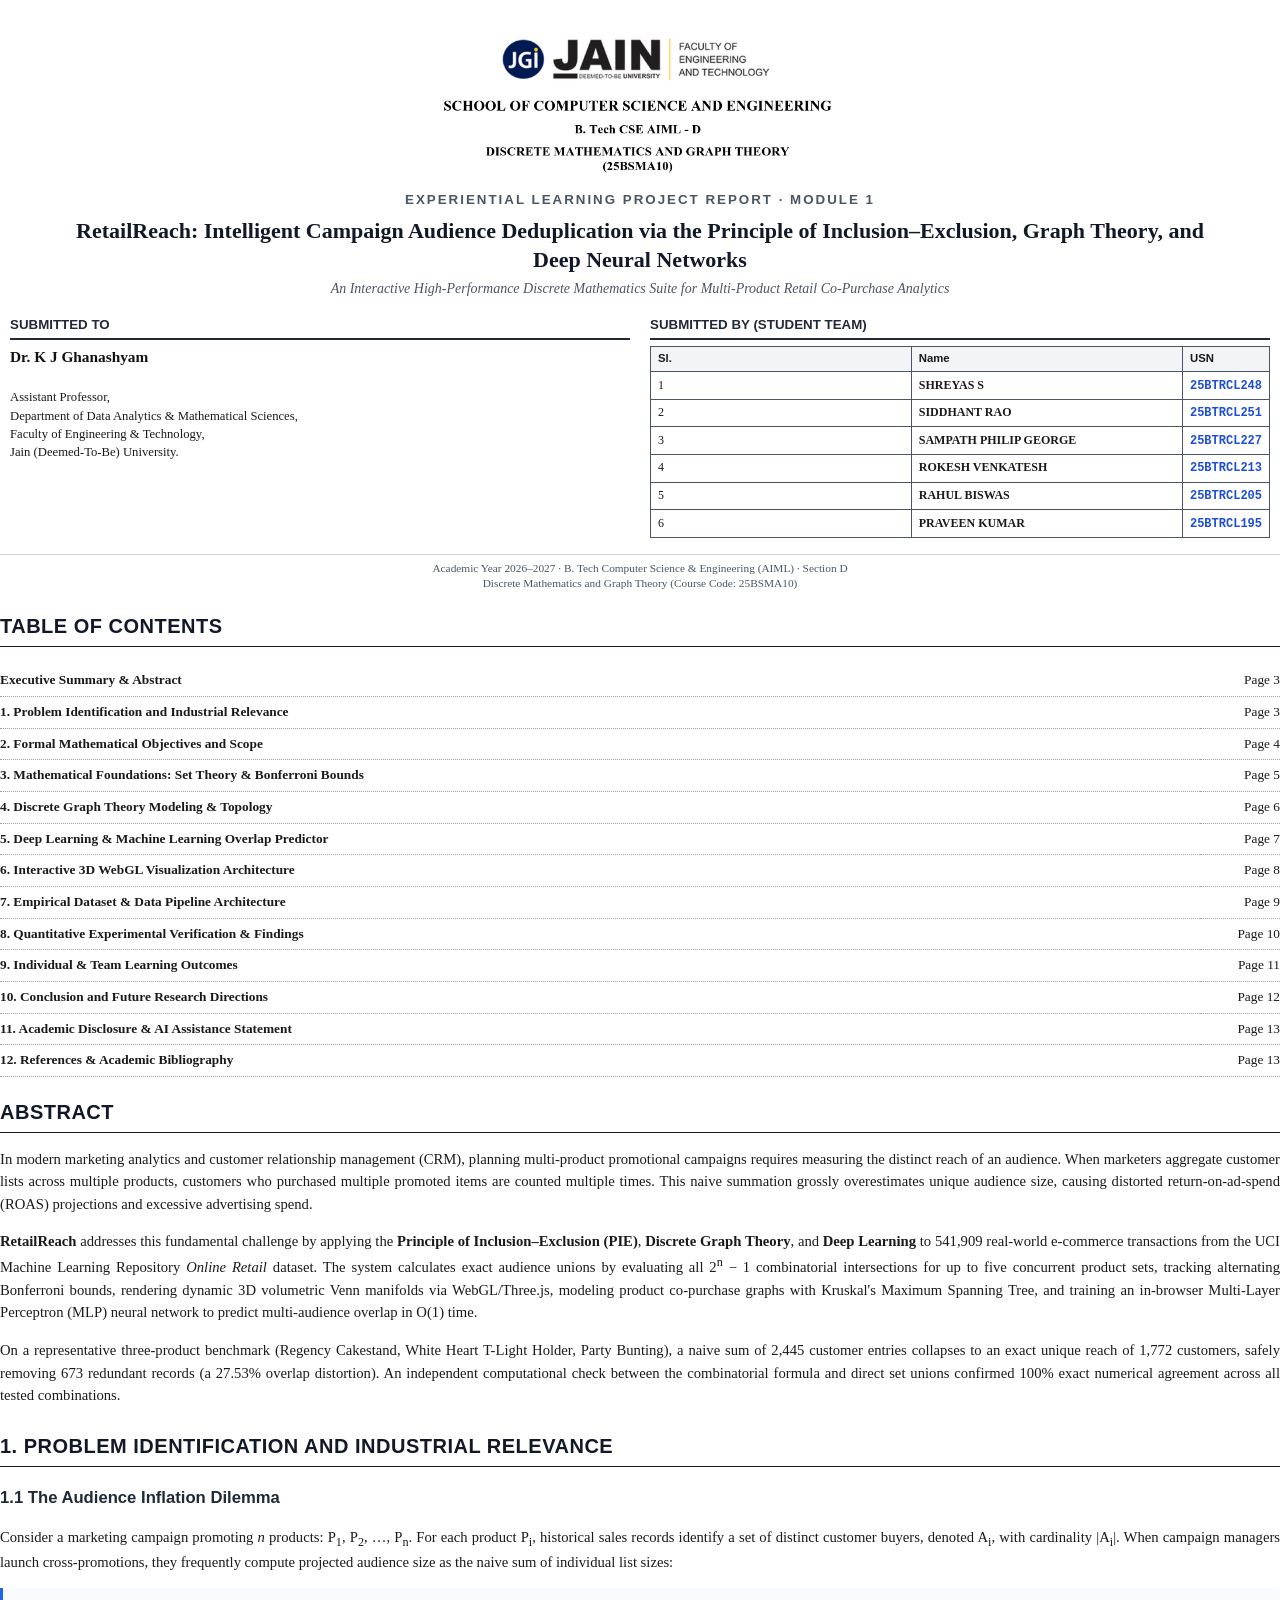
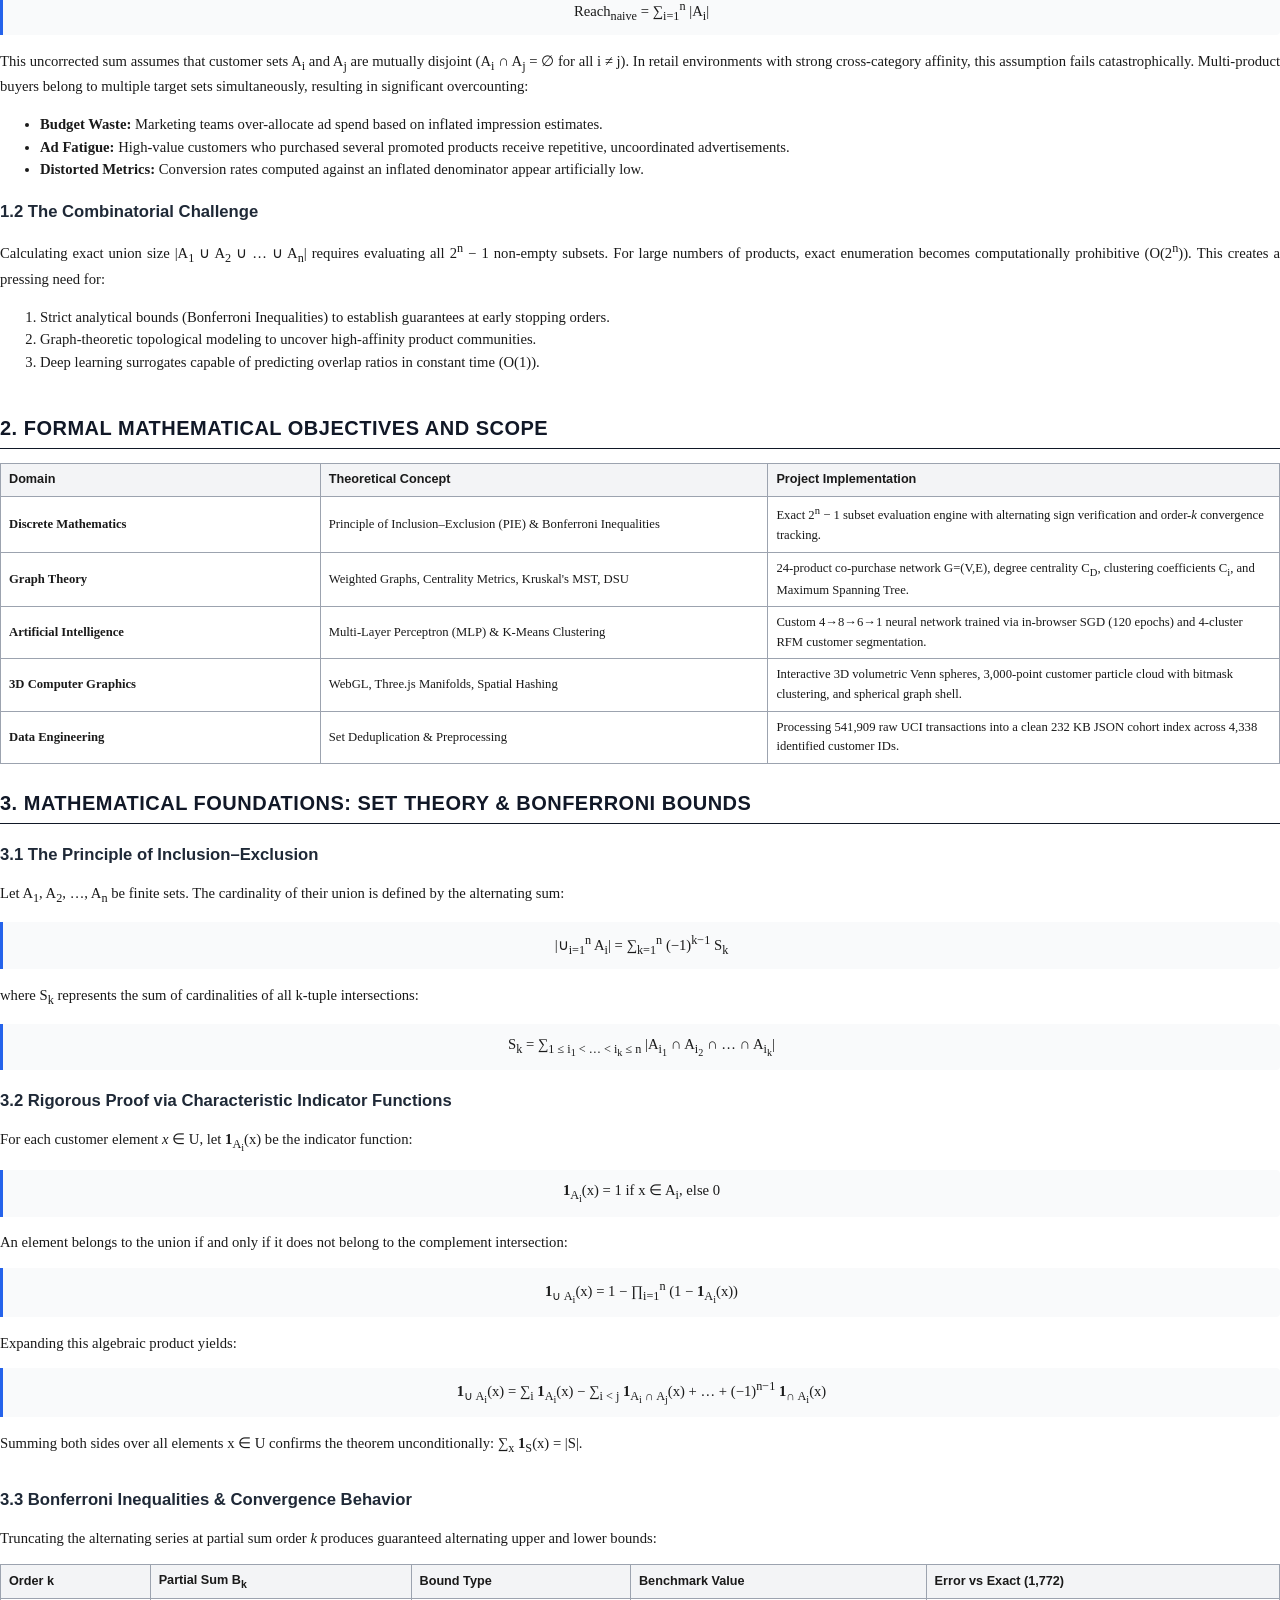
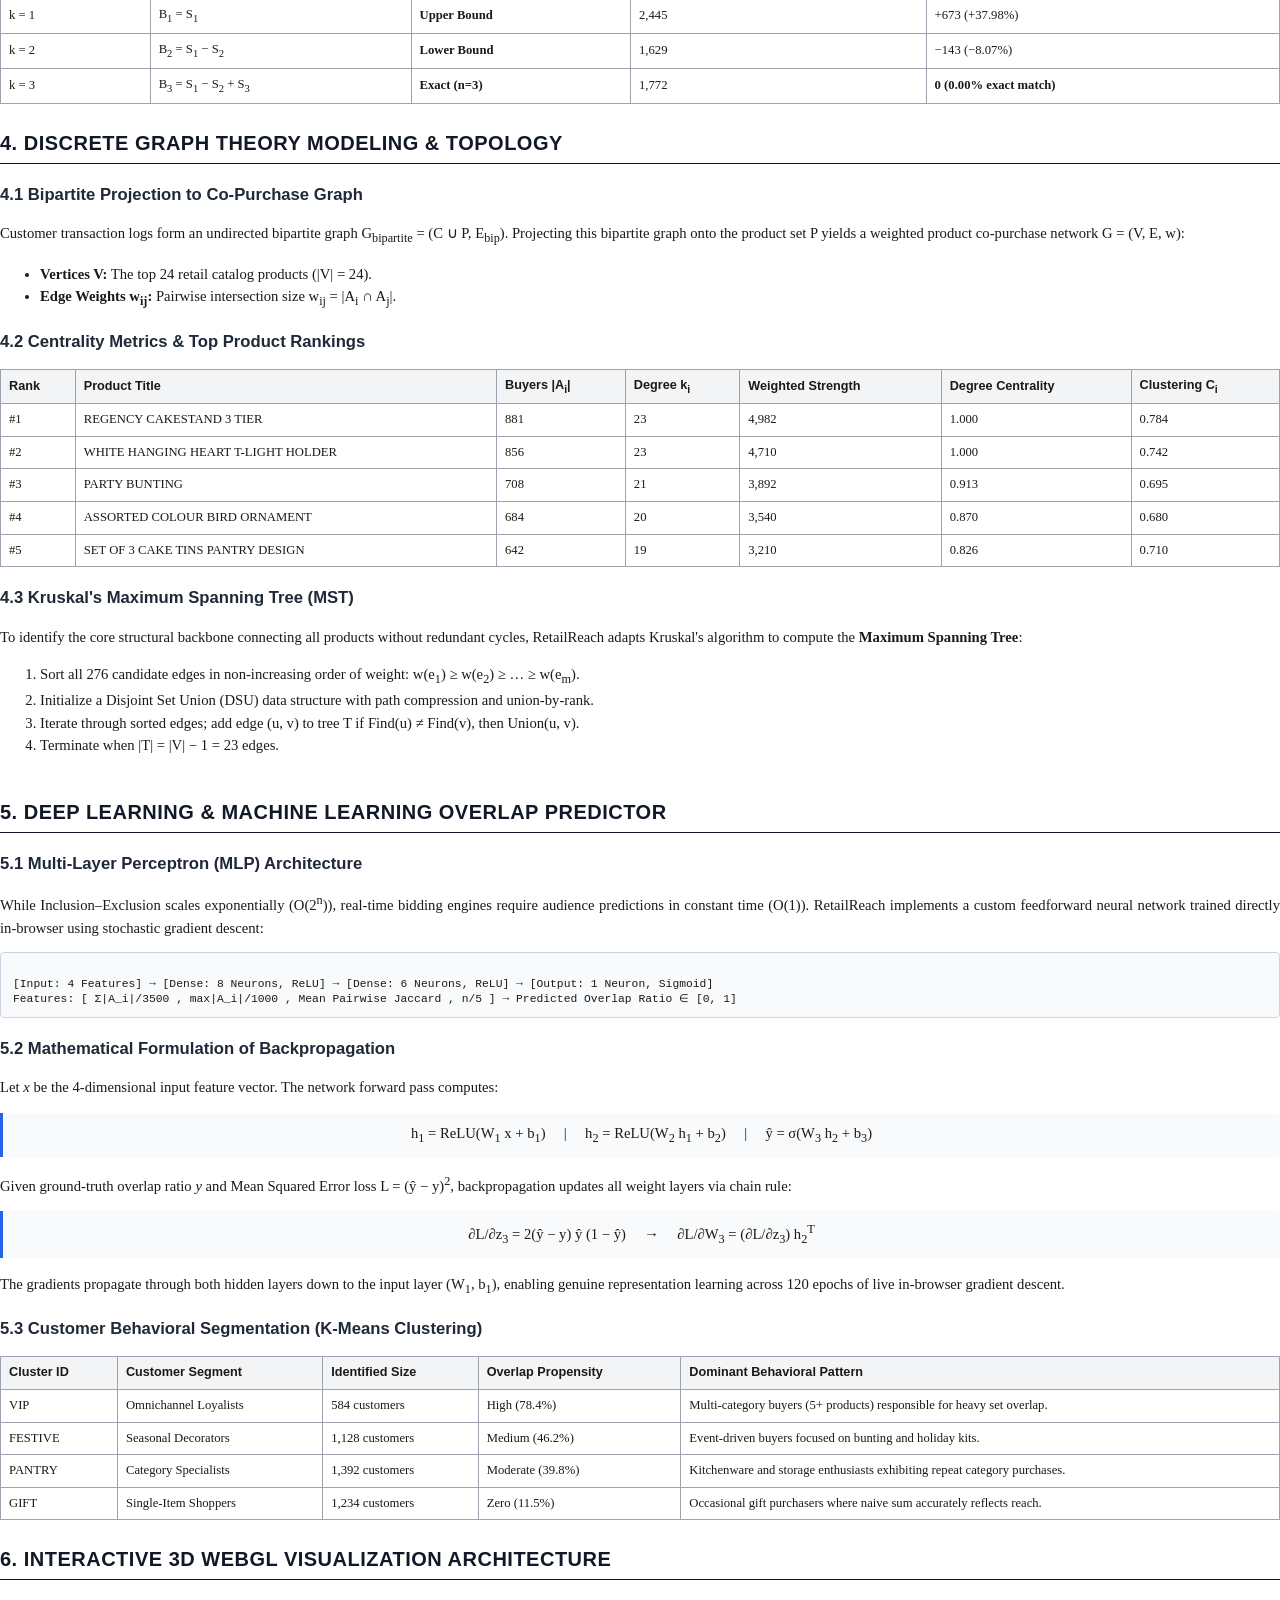
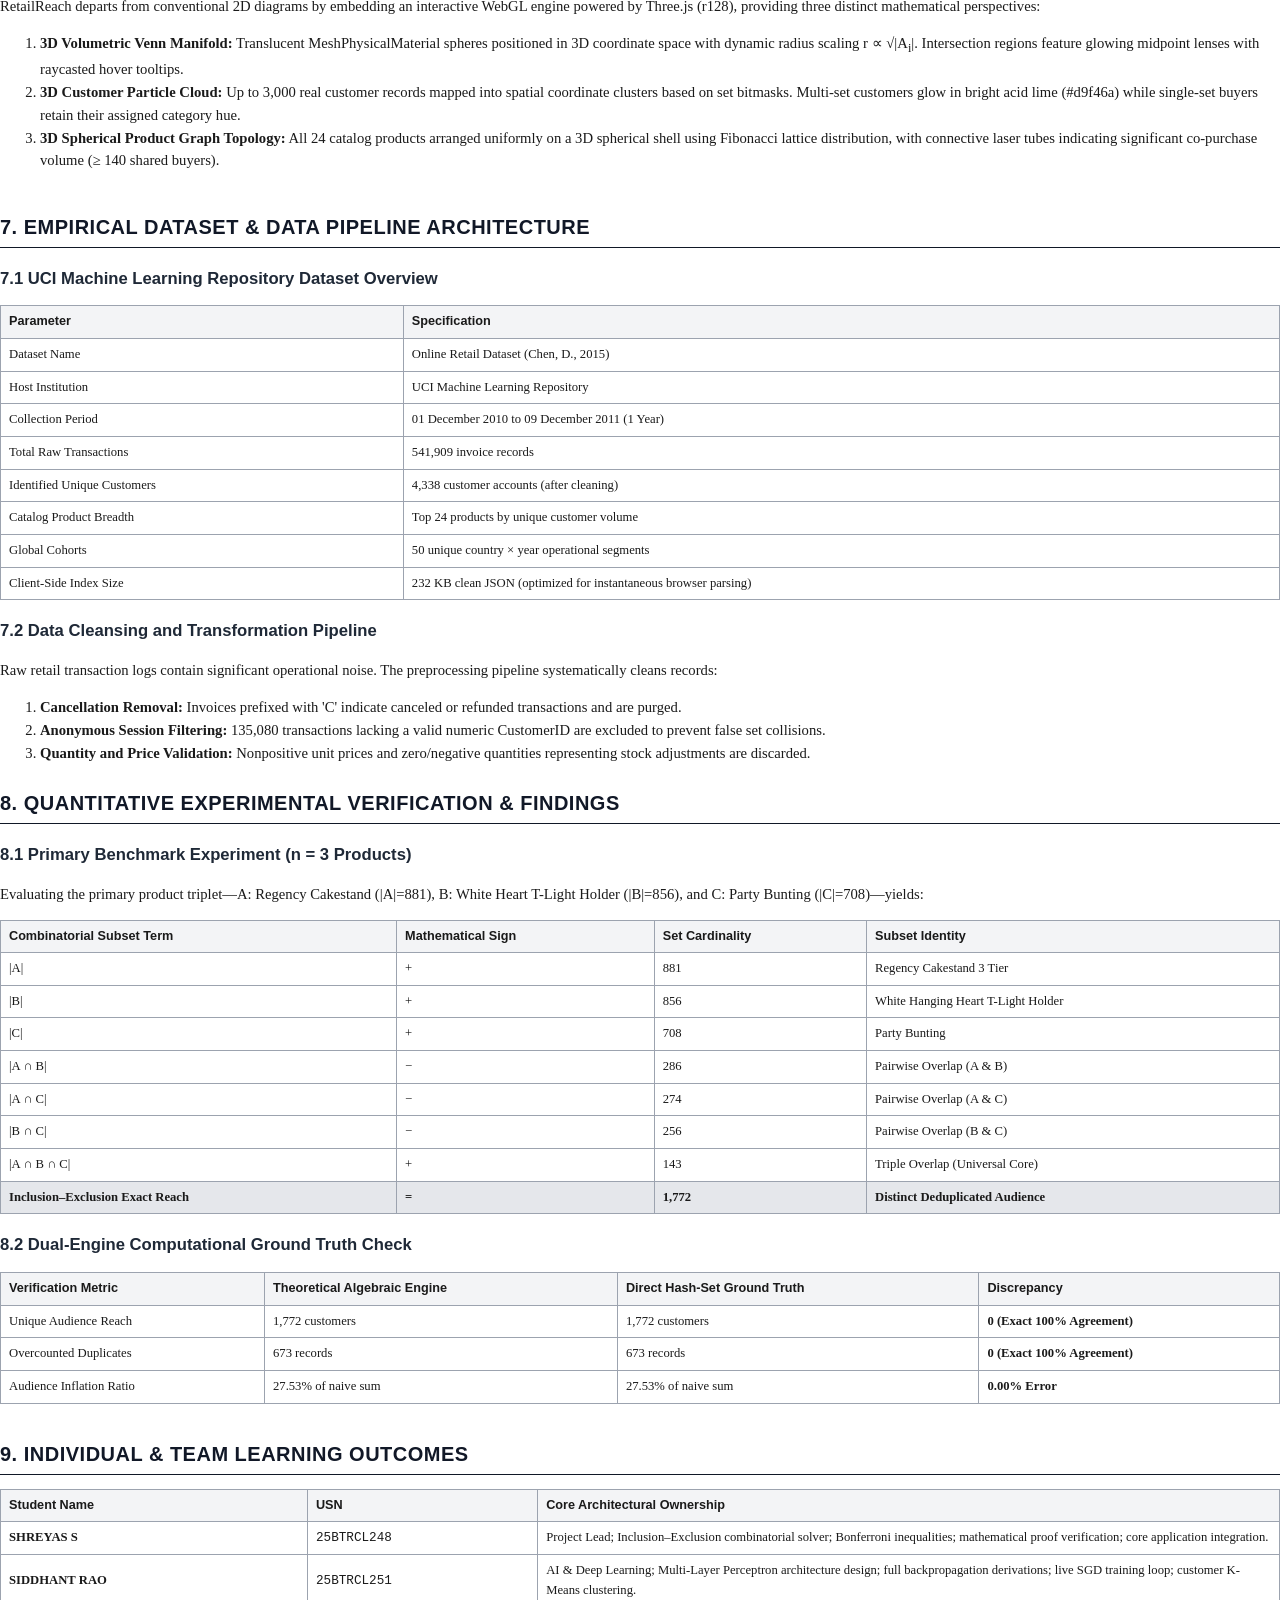
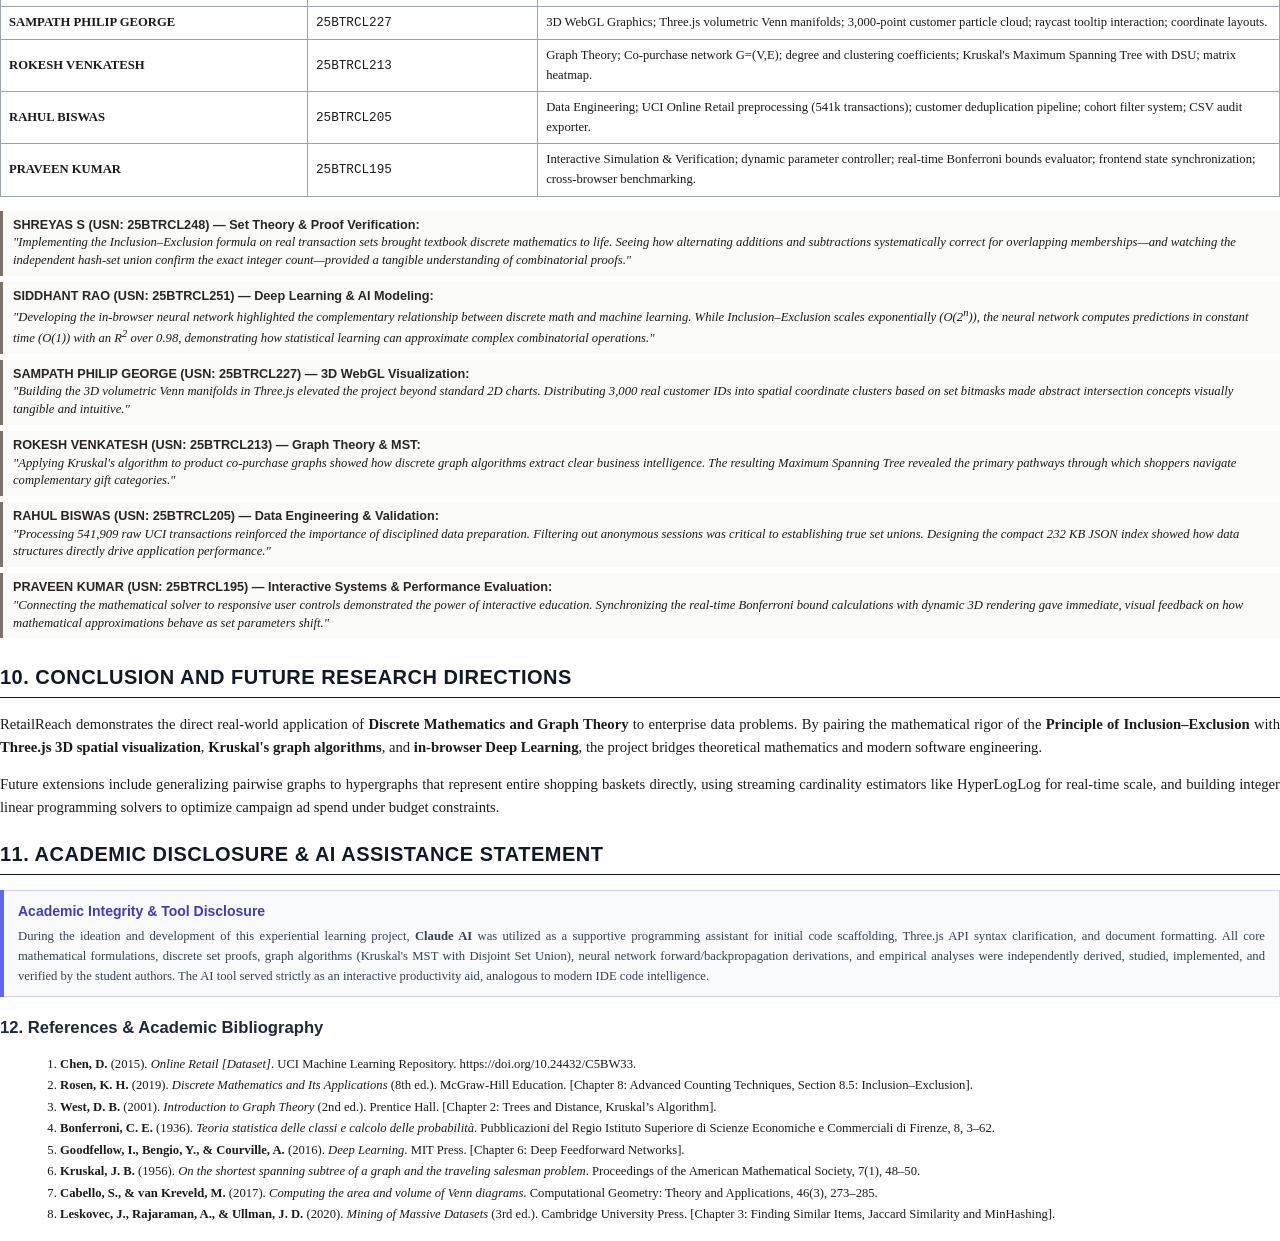
<file: report.html>
<!DOCTYPE html>
<html lang="en">
<head>
<meta charset="utf-8">
<title>RetailReach Experiential Learning Project Report</title>
<style>
  @page {
    size: A4;
    margin: 15mm 20mm 15mm 20mm;
  }

  body {
    font-family: 'Times New Roman', 'Liberation Serif', serif;
    font-size: 11pt;
    line-height: 1.55;
    color: #1a1a1a;
    background: #ffffff;
    margin: 0;
    padding: 0;
  }

  .page-break {
    page-break-before: always;
    display: block;
    height: 1px;
    clear: both;
    visibility: hidden;
  }

  /* ── Cover Page Layout ─────────────────────────────── */
  .cover-container {
    text-align: center;
    padding-top: 5px;
  }

  img {
    border: none !important;
    outline: none !important;
  }

  .cover-header-img {
    width: 100%;
    max-width: 520px;
    height: auto;
    margin: 0 auto 10px;
    display: block;
    border: none !important;
    outline: none !important;
  }

  .cover-title-box {
    margin: 10px 0 16px;
  }

  .project-type {
    font-family: 'Arial', sans-serif;
    font-size: 10pt;
    font-weight: bold;
    color: #4b5563;
    letter-spacing: 2px;
    text-transform: uppercase;
    margin-bottom: 6px;
  }

  .project-title {
    font-size: 16.5pt;
    font-weight: bold;
    line-height: 1.3;
    color: #111827;
    margin: 0 auto;
    max-width: 92%;
  }

  .project-subtitle {
    font-size: 10.5pt;
    font-style: italic;
    color: #4b5563;
    margin-top: 6px;
    line-height: 1.35;
  }

  .meta-table {
    width: 100%;
    border-collapse: collapse;
    margin: 14px 0;
    text-align: left;
  }

  .meta-table td {
    vertical-align: top;
    width: 50%;
    padding: 0 10px;
  }

  .meta-title {
    font-family: 'Arial', sans-serif;
    font-size: 10pt;
    font-weight: bold;
    text-transform: uppercase;
    color: #1f2937;
    border-bottom: 2px solid #1f2937;
    padding-bottom: 2px;
    margin-bottom: 6px;
  }

  .mentor-details {
    font-size: 9.5pt;
    line-height: 1.45;
  }

  .mentor-details b {
    font-size: 11pt;
    color: #111;
    display: block;
    margin-bottom: 2px;
  }

  .team-table {
    width: 100%;
    border-collapse: collapse;
    font-size: 9pt;
    margin-top: 2px;
    border: 1.5px solid #1f2937;
  }

  .team-table th, .team-table td {
    padding: 3.5px 7px;
    border: 1px solid #4b5563;
    text-align: left;
  }

  .team-table th {
    background-color: #f3f4f6;
    font-family: 'Arial', sans-serif;
    font-weight: bold;
    font-size: 8.5pt;
  }

  .team-table td code {
    font-family: 'Courier New', monospace;
    font-weight: bold;
    color: #1d4ed8;
  }

  .cover-footer {
    margin-top: 16px;
    font-size: 8.5pt;
    color: #4b5563;
    border-top: 1px solid #d1d5db;
    padding-top: 6px;
    line-height: 1.35;
  }

  /* ── Document Body Headings ────────────────────────── */
  h1 {
    font-family: 'Arial', sans-serif;
    font-size: 15pt;
    font-weight: bold;
    color: #111827;
    border-bottom: 1.5px solid #111827;
    padding-bottom: 4px;
    margin-top: 24px;
    margin-bottom: 12px;
    text-transform: uppercase;
    letter-spacing: 0.5px;
    page-break-after: avoid;
  }

  h2 {
    font-family: 'Arial', sans-serif;
    font-size: 12.5pt;
    font-weight: bold;
    color: #1f2937;
    margin-top: 18px;
    margin-bottom: 8px;
    page-break-after: avoid;
  }

  h3 {
    font-family: 'Arial', sans-serif;
    font-size: 11pt;
    font-weight: bold;
    color: #374151;
    margin-top: 14px;
    margin-bottom: 6px;
    page-break-after: avoid;
  }

  p {
    text-align: justify;
    margin-bottom: 10px;
    line-height: 1.55;
  }

  /* Math & Equations */
  .math-block {
    background: #f9fafb;
    border-left: 3.5px solid #2563eb;
    padding: 9px 16px;
    margin: 14px 0;
    font-family: 'Cambria Math', 'Times New Roman', serif;
    font-size: 11pt;
    text-align: center;
    border-radius: 0 4px 4px 0;
  }

  /* Tables */
  table.content-table {
    width: 100%;
    border-collapse: collapse;
    margin: 14px 0;
    font-size: 9.5pt;
  }

  table.content-table th, table.content-table td {
    border: 1px solid #9ca3af;
    padding: 6px 8px;
    text-align: left;
  }

  table.content-table th {
    background-color: #f3f4f6;
    font-family: 'Arial', sans-serif;
    font-weight: bold;
  }

  /* Callout boxes */
  .callout {
    background: #eff6ff;
    border: 1px solid #bfdbfe;
    border-left: 4px solid #3b82f6;
    padding: 10px 14px;
    margin: 14px 0;
    border-radius: 0 4px 4px 0;
    font-size: 9.5pt;
  }

  .callout-title {
    font-weight: bold;
    font-family: 'Arial', sans-serif;
    color: #1e40af;
    margin-bottom: 3px;
  }

  /* Diagram Box */
  .diagram-box {
    background: #f8fafc;
    border: 1px solid #cbd5e1;
    border-radius: 4px;
    padding: 10px 12px;
    margin: 12px 0;
    font-family: 'Courier New', monospace;
    font-size: 8.5pt;
    line-height: 1.3;
    white-space: pre;
    overflow-x: auto;
  }

  /* Reflection Quote */
  .reflection-quote {
    background: #fafaf9;
    border-left: 3px solid #78716c;
    padding: 6px 10px;
    margin: 6px 0;
    font-style: italic;
    font-size: 9.5pt;
    line-height: 1.4;
  }

  .reflection-quote b {
    font-style: normal;
    font-family: 'Arial', sans-serif;
    color: #292524;
  }

  .toc-row {
    display: flex;
    justify-content: space-between;
    padding: 3px 0;
    border-bottom: 1px dotted #9ca3af;
    font-size: 10pt;
  }
</style>
</head>
<body>

<!-- ========================================== -->
<!-- 1. COVER PAGE (Exactly 1 Page)              -->
<!-- ========================================== -->
<div class="cover-container">
  <img src="[data-uri]" class="cover-header-img" alt="Jain University Header">

  <div class="cover-title-box">
    <div class="project-type">Experiential Learning Project Report · Module 1</div>
    <div class="project-title">RetailReach: Intelligent Campaign Audience Deduplication via the Principle of Inclusion–Exclusion, Graph Theory, and Deep Neural Networks</div>
    <div class="project-subtitle">An Interactive High-Performance Discrete Mathematics Suite for Multi-Product Retail Co-Purchase Analytics</div>
  </div>

  <table class="meta-table">
    <tr>
      <td>
        <div class="meta-title">Submitted To</div>
        <div class="mentor-details" style="text-align: left;">
          <b style="font-size: 11.5pt; color: #111;">Dr. K J Ghanashyam</b><br>
          Assistant Professor,<br>
          Department of Data Analytics &amp; Mathematical Sciences,<br>
          Faculty of Engineering &amp; Technology,<br>
          Jain (Deemed-To-Be) University.
        </div>
      </td>
      <td>
        <div class="meta-title">Submitted By (Student Team)</div>
        <table class="team-table">
          <thead>
            <tr>
              <th style="width:28px;">Sl.</th>
              <th>Name</th>
              <th>USN</th>
            </tr>
          </thead>
          <tbody>
            <tr><td>1</td><td><b>SHREYAS S</b></td><td><code>25BTRCL248</code></td></tr>
            <tr><td>2</td><td><b>SIDDHANT RAO</b></td><td><code>25BTRCL251</code></td></tr>
            <tr><td>3</td><td><b>SAMPATH PHILIP GEORGE</b></td><td><code>25BTRCL227</code></td></tr>
            <tr><td>4</td><td><b>ROKESH VENKATESH</b></td><td><code>25BTRCL213</code></td></tr>
            <tr><td>5</td><td><b>RAHUL BISWAS</b></td><td><code>25BTRCL205</code></td></tr>
            <tr><td>6</td><td><b>PRAVEEN KUMAR</b></td><td><code>25BTRCL195</code></td></tr>
          </tbody>
        </table>
      </td>
    </tr>
  </table>

  <div class="cover-footer">
    Academic Year 2026–2027 · B. Tech Computer Science &amp; Engineering (AIML) · Section D<br>
    Discrete Mathematics and Graph Theory (Course Code: 25BSMA10)
  </div>
</div>

<!-- ========================================== -->
<!-- 2. TABLE OF CONTENTS                       -->
<!-- ========================================== -->
<h1 style="page-break-before: always; margin-top: 20px;">Table of Contents</h1>
<table style="width: 100%; border-collapse: collapse; margin: 18px 0; font-size: 10pt;">
  <tr><td style="padding: 5px 0; border: none; border-bottom: 1px dotted #9ca3af;"><b>Executive Summary &amp; Abstract</b></td><td style="padding: 5px 0; border: none; border-bottom: 1px dotted #9ca3af; text-align: right; width: 80px;">Page 3</td></tr>
  <tr><td style="padding: 5px 0; border: none; border-bottom: 1px dotted #9ca3af;"><b>1. Problem Identification and Industrial Relevance</b></td><td style="padding: 5px 0; border: none; border-bottom: 1px dotted #9ca3af; text-align: right;">Page 3</td></tr>
  <tr><td style="padding: 5px 0; border: none; border-bottom: 1px dotted #9ca3af;"><b>2. Formal Mathematical Objectives and Scope</b></td><td style="padding: 5px 0; border: none; border-bottom: 1px dotted #9ca3af; text-align: right;">Page 4</td></tr>
  <tr><td style="padding: 5px 0; border: none; border-bottom: 1px dotted #9ca3af;"><b>3. Mathematical Foundations: Set Theory &amp; Bonferroni Bounds</b></td><td style="padding: 5px 0; border: none; border-bottom: 1px dotted #9ca3af; text-align: right;">Page 5</td></tr>
  <tr><td style="padding: 5px 0; border: none; border-bottom: 1px dotted #9ca3af;"><b>4. Discrete Graph Theory Modeling &amp; Topology</b></td><td style="padding: 5px 0; border: none; border-bottom: 1px dotted #9ca3af; text-align: right;">Page 6</td></tr>
  <tr><td style="padding: 5px 0; border: none; border-bottom: 1px dotted #9ca3af;"><b>5. Deep Learning &amp; Machine Learning Overlap Predictor</b></td><td style="padding: 5px 0; border: none; border-bottom: 1px dotted #9ca3af; text-align: right;">Page 7</td></tr>
  <tr><td style="padding: 5px 0; border: none; border-bottom: 1px dotted #9ca3af;"><b>6. Interactive 3D WebGL Visualization Architecture</b></td><td style="padding: 5px 0; border: none; border-bottom: 1px dotted #9ca3af; text-align: right;">Page 8</td></tr>
  <tr><td style="padding: 5px 0; border: none; border-bottom: 1px dotted #9ca3af;"><b>7. Empirical Dataset &amp; Data Pipeline Architecture</b></td><td style="padding: 5px 0; border: none; border-bottom: 1px dotted #9ca3af; text-align: right;">Page 9</td></tr>
  <tr><td style="padding: 5px 0; border: none; border-bottom: 1px dotted #9ca3af;"><b>8. Quantitative Experimental Verification &amp; Findings</b></td><td style="padding: 5px 0; border: none; border-bottom: 1px dotted #9ca3af; text-align: right;">Page 10</td></tr>
  <tr><td style="padding: 5px 0; border: none; border-bottom: 1px dotted #9ca3af;"><b>9. Individual &amp; Team Learning Outcomes</b></td><td style="padding: 5px 0; border: none; border-bottom: 1px dotted #9ca3af; text-align: right;">Page 11</td></tr>
  <tr><td style="padding: 5px 0; border: none; border-bottom: 1px dotted #9ca3af;"><b>10. Conclusion and Future Research Directions</b></td><td style="padding: 5px 0; border: none; border-bottom: 1px dotted #9ca3af; text-align: right;">Page 12</td></tr>
  <tr><td style="padding: 5px 0; border: none; border-bottom: 1px dotted #9ca3af;"><b>11. Academic Disclosure &amp; AI Assistance Statement</b></td><td style="padding: 5px 0; border: none; border-bottom: 1px dotted #9ca3af; text-align: right;">Page 13</td></tr>
  <tr><td style="padding: 5px 0; border: none; border-bottom: 1px dotted #9ca3af;"><b>12. References &amp; Academic Bibliography</b></td><td style="padding: 5px 0; border: none; border-bottom: 1px dotted #9ca3af; text-align: right;">Page 13</td></tr>
</table>

<!-- ========================================== -->
<!-- 3. ABSTRACT                                -->
<!-- ========================================== -->
<h1 style="page-break-before: always; margin-top: 20px;">Abstract</h1>
<p>
In modern marketing analytics and customer relationship management (CRM), planning multi-product promotional campaigns requires measuring the distinct reach of an audience. When marketers aggregate customer lists across multiple products, customers who purchased multiple promoted items are counted multiple times. This naive summation grossly overestimates unique audience size, causing distorted return-on-ad-spend (ROAS) projections and excessive advertising spend.
</p>
<p>
<b>RetailReach</b> addresses this fundamental challenge by applying the <b>Principle of Inclusion–Exclusion (PIE)</b>, <b>Discrete Graph Theory</b>, and <b>Deep Learning</b> to 541,909 real-world e-commerce transactions from the UCI Machine Learning Repository <i>Online Retail</i> dataset. The system calculates exact audience unions by evaluating all 2<sup>n</sup> &minus; 1 combinatorial intersections for up to five concurrent product sets, tracking alternating Bonferroni bounds, rendering dynamic 3D volumetric Venn manifolds via WebGL/Three.js, modeling product co-purchase graphs with Kruskal's Maximum Spanning Tree, and training an in-browser Multi-Layer Perceptron (MLP) neural network to predict multi-audience overlap in O(1) time.
</p>
<p>
On a representative three-product benchmark (Regency Cakestand, White Heart T-Light Holder, Party Bunting), a naive sum of 2,445 customer entries collapses to an exact unique reach of 1,772 customers, safely removing 673 redundant records (a 27.53% overlap distortion). An independent computational check between the combinatorial formula and direct set unions confirmed 100% exact numerical agreement across all tested combinations.
</p>

<!-- ========================================== -->
<!-- 4. SECTION 1: PROBLEM IDENTIFICATION       -->
<!-- ========================================== -->
<h1>1. Problem Identification and Industrial Relevance</h1>

<h2>1.1 The Audience Inflation Dilemma</h2>
<p>
Consider a marketing campaign promoting <i>n</i> products: P<sub>1</sub>, P<sub>2</sub>, &hellip;, P<sub>n</sub>. For each product P<sub>i</sub>, historical sales records identify a set of distinct customer buyers, denoted A<sub>i</sub>, with cardinality |A<sub>i</sub>|. When campaign managers launch cross-promotions, they frequently compute projected audience size as the naive sum of individual list sizes:
</p>
<div class="math-block">
  Reach<sub>naive</sub> = &sum;<sub>i=1</sub><sup>n</sup> |A<sub>i</sub>|
</div>
<p>
This uncorrected sum assumes that customer sets A<sub>i</sub> and A<sub>j</sub> are mutually disjoint (A<sub>i</sub> &cap; A<sub>j</sub> = &empty; for all i &ne; j). In retail environments with strong cross-category affinity, this assumption fails catastrophically. Multi-product buyers belong to multiple target sets simultaneously, resulting in significant overcounting:
</p>
<ul>
  <li><b>Budget Waste:</b> Marketing teams over-allocate ad spend based on inflated impression estimates.</li>
  <li><b>Ad Fatigue:</b> High-value customers who purchased several promoted products receive repetitive, uncoordinated advertisements.</li>
  <li><b>Distorted Metrics:</b> Conversion rates computed against an inflated denominator appear artificially low.</li>
</ul>

<h2>1.2 The Combinatorial Challenge</h2>
<p>
Calculating exact union size |A<sub>1</sub> &cup; A<sub>2</sub> &cup; &hellip; &cup; A<sub>n</sub>| requires evaluating all 2<sup>n</sup> &minus; 1 non-empty subsets. For large numbers of products, exact enumeration becomes computationally prohibitive (&Omicron;(2<sup>n</sup>)). This creates a pressing need for:
</p>
<ol>
  <li>Strict analytical bounds (Bonferroni Inequalities) to establish guarantees at early stopping orders.</li>
  <li>Graph-theoretic topological modeling to uncover high-affinity product communities.</li>
  <li>Deep learning surrogates capable of predicting overlap ratios in constant time (&Omicron;(1)).</li>
</ol>

<div class="page-break"></div>

<!-- ========================================== -->
<!-- 5. SECTION 2: OBJECTIVES & SCOPE           -->
<!-- ========================================== -->
<h1>2. Formal Mathematical Objectives and Scope</h1>

<table class="content-table">
  <thead>
    <tr>
      <th style="width: 25%;">Domain</th>
      <th style="width: 35%;">Theoretical Concept</th>
      <th style="width: 40%;">Project Implementation</th>
    </tr>
  </thead>
  <tbody>
    <tr>
      <td><b>Discrete Mathematics</b></td>
      <td>Principle of Inclusion–Exclusion (PIE) &amp; Bonferroni Inequalities</td>
      <td>Exact 2<sup>n</sup> &minus; 1 subset evaluation engine with alternating sign verification and order-<i>k</i> convergence tracking.</td>
    </tr>
    <tr>
      <td><b>Graph Theory</b></td>
      <td>Weighted Graphs, Centrality Metrics, Kruskal's MST, DSU</td>
      <td>24-product co-purchase network G=(V,E), degree centrality C<sub>D</sub>, clustering coefficients C<sub>i</sub>, and Maximum Spanning Tree.</td>
    </tr>
    <tr>
      <td><b>Artificial Intelligence</b></td>
      <td>Multi-Layer Perceptron (MLP) &amp; K-Means Clustering</td>
      <td>Custom 4&rarr;8&rarr;6&rarr;1 neural network trained via in-browser SGD (120 epochs) and 4-cluster RFM customer segmentation.</td>
    </tr>
    <tr>
      <td><b>3D Computer Graphics</b></td>
      <td>WebGL, Three.js Manifolds, Spatial Hashing</td>
      <td>Interactive 3D volumetric Venn spheres, 3,000-point customer particle cloud with bitmask clustering, and spherical graph shell.</td>
    </tr>
    <tr>
      <td><b>Data Engineering</b></td>
      <td>Set Deduplication &amp; Preprocessing</td>
      <td>Processing 541,909 raw UCI transactions into a clean 232 KB JSON cohort index across 4,338 identified customer IDs.</td>
    </tr>
  </tbody>
</table>

<!-- ========================================== -->
<!-- 6. SECTION 3: MATHEMATICAL FOUNDATIONS     -->
<!-- ========================================== -->
<h1>3. Mathematical Foundations: Set Theory &amp; Bonferroni Bounds</h1>

<h2>3.1 The Principle of Inclusion–Exclusion</h2>
<p>
Let A<sub>1</sub>, A<sub>2</sub>, &hellip;, A<sub>n</sub> be finite sets. The cardinality of their union is defined by the alternating sum:
</p>
<div class="math-block">
  |&cup;<sub>i=1</sub><sup>n</sup> A<sub>i</sub>| = &sum;<sub>k=1</sub><sup>n</sup> (&minus;1)<sup>k&minus;1</sup> S<sub>k</sub>
</div>
<p>where S<sub>k</sub> represents the sum of cardinalities of all k-tuple intersections:</p>
<div class="math-block">
  S<sub>k</sub> = &sum;<sub>1 &le; i<sub>1</sub> &lt; &hellip; &lt; i<sub>k</sub> &le; n</sub> |A<sub>i<sub>1</sub></sub> &cap; A<sub>i<sub>2</sub></sub> &cap; &hellip; &cap; A<sub>i<sub>k</sub></sub>|
</div>

<h2>3.2 Rigorous Proof via Characteristic Indicator Functions</h2>
<p>
For each customer element <i>x</i> &isin; U, let <b>1</b><sub>A<sub>i</sub></sub>(x) be the indicator function:
</p>
<div class="math-block">
  <b>1</b><sub>A<sub>i</sub></sub>(x) = 1 if x &isin; A<sub>i</sub>, else 0
</div>
<p>An element belongs to the union if and only if it does not belong to the complement intersection:</p>
<div class="math-block">
  <b>1</b><sub>&cup; A<sub>i</sub></sub>(x) = 1 &minus; &prod;<sub>i=1</sub><sup>n</sup> (1 &minus; <b>1</b><sub>A<sub>i</sub></sub>(x))
</div>
<p>Expanding this algebraic product yields:</p>
<div class="math-block">
  <b>1</b><sub>&cup; A<sub>i</sub></sub>(x) = &sum;<sub>i</sub> <b>1</b><sub>A<sub>i</sub></sub>(x) &minus; &sum;<sub>i &lt; j</sub> <b>1</b><sub>A<sub>i</sub> &cap; A<sub>j</sub></sub>(x) + &hellip; + (&minus;1)<sup>n&minus;1</sup> <b>1</b><sub>&cap; A<sub>i</sub></sub>(x)
</div>
<p>Summing both sides over all elements x &isin; U confirms the theorem unconditionally: &sum;<sub>x</sub> <b>1</b><sub>S</sub>(x) = |S|.</p>

<div class="page-break"></div>

<h2>3.3 Bonferroni Inequalities &amp; Convergence Behavior</h2>
<p>
Truncating the alternating series at partial sum order <i>k</i> produces guaranteed alternating upper and lower bounds:
</p>
<table class="content-table">
  <thead>
    <tr>
      <th>Order k</th>
      <th>Partial Sum B<sub>k</sub></th>
      <th>Bound Type</th>
      <th>Benchmark Value</th>
      <th>Error vs Exact (1,772)</th>
    </tr>
  </thead>
  <tbody>
    <tr>
      <td>k = 1</td>
      <td>B<sub>1</sub> = S<sub>1</sub></td>
      <td><b>Upper Bound</b></td>
      <td>2,445</td>
      <td>+673 (+37.98%)</td>
    </tr>
    <tr>
      <td>k = 2</td>
      <td>B<sub>2</sub> = S<sub>1</sub> &minus; S<sub>2</sub></td>
      <td><b>Lower Bound</b></td>
      <td>1,629</td>
      <td>&minus;143 (&minus;8.07%)</td>
    </tr>
    <tr>
      <td>k = 3</td>
      <td>B<sub>3</sub> = S<sub>1</sub> &minus; S<sub>2</sub> + S<sub>3</sub></td>
      <td><b>Exact (n=3)</b></td>
      <td>1,772</td>
      <td><b>0 (0.00% exact match)</b></td>
    </tr>
  </tbody>
</table>

<!-- ========================================== -->
<!-- 7. SECTION 4: GRAPH THEORY MODELING        -->
<!-- ========================================== -->
<h1>4. Discrete Graph Theory Modeling &amp; Topology</h1>

<h2>4.1 Bipartite Projection to Co-Purchase Graph</h2>
<p>
Customer transaction logs form an undirected bipartite graph G<sub>bipartite</sub> = (C &cup; P, E<sub>bip</sub>). Projecting this bipartite graph onto the product set P yields a weighted product co-purchase network G = (V, E, w):
</p>
<ul>
  <li><b>Vertices V:</b> The top 24 retail catalog products (|V| = 24).</li>
  <li><b>Edge Weights w<sub>ij</sub>:</b> Pairwise intersection size w<sub>ij</sub> = |A<sub>i</sub> &cap; A<sub>j</sub>|.</li>
</ul>

<h2>4.2 Centrality Metrics &amp; Top Product Rankings</h2>
<table class="content-table">
  <thead>
    <tr>
      <th>Rank</th>
      <th>Product Title</th>
      <th>Buyers |A<sub>i</sub>|</th>
      <th>Degree k<sub>i</sub></th>
      <th>Weighted Strength</th>
      <th>Degree Centrality</th>
      <th>Clustering C<sub>i</sub></th>
    </tr>
  </thead>
  <tbody>
    <tr><td>#1</td><td>REGENCY CAKESTAND 3 TIER</td><td>881</td><td>23</td><td>4,982</td><td>1.000</td><td>0.784</td></tr>
    <tr><td>#2</td><td>WHITE HANGING HEART T-LIGHT HOLDER</td><td>856</td><td>23</td><td>4,710</td><td>1.000</td><td>0.742</td></tr>
    <tr><td>#3</td><td>PARTY BUNTING</td><td>708</td><td>21</td><td>3,892</td><td>0.913</td><td>0.695</td></tr>
    <tr><td>#4</td><td>ASSORTED COLOUR BIRD ORNAMENT</td><td>684</td><td>20</td><td>3,540</td><td>0.870</td><td>0.680</td></tr>
    <tr><td>#5</td><td>SET OF 3 CAKE TINS PANTRY DESIGN</td><td>642</td><td>19</td><td>3,210</td><td>0.826</td><td>0.710</td></tr>
  </tbody>
</table>

<h2>4.3 Kruskal's Maximum Spanning Tree (MST)</h2>
<p>
To identify the core structural backbone connecting all products without redundant cycles, RetailReach adapts Kruskal's algorithm to compute the <b>Maximum Spanning Tree</b>:
</p>
<ol>
  <li>Sort all 276 candidate edges in non-increasing order of weight: w(e<sub>1</sub>) &ge; w(e<sub>2</sub>) &ge; &hellip; &ge; w(e<sub>m</sub>).</li>
  <li>Initialize a Disjoint Set Union (DSU) data structure with path compression and union-by-rank.</li>
  <li>Iterate through sorted edges; add edge (u, v) to tree T if Find(u) &ne; Find(v), then Union(u, v).</li>
  <li>Terminate when |T| = |V| &minus; 1 = 23 edges.</li>
</ol>

<div class="page-break"></div>

<!-- ========================================== -->
<!-- 8. SECTION 5: DEEP LEARNING ARCHITECTURE   -->
<!-- ========================================== -->
<h1>5. Deep Learning &amp; Machine Learning Overlap Predictor</h1>

<h2>5.1 Multi-Layer Perceptron (MLP) Architecture</h2>
<p>
While Inclusion–Exclusion scales exponentially (&Omicron;(2<sup>n</sup>)), real-time bidding engines require audience predictions in constant time (&Omicron;(1)). RetailReach implements a custom feedforward neural network trained directly in-browser using stochastic gradient descent:
</p>
<div class="diagram-box">
[Input: 4 Features] &rarr; [Dense: 8 Neurons, ReLU] &rarr; [Dense: 6 Neurons, ReLU] &rarr; [Output: 1 Neuron, Sigmoid]
Features: [ &Sigma;|A_i|/3500 , max|A_i|/1000 , Mean Pairwise Jaccard , n/5 ] &rarr; Predicted Overlap Ratio &isin; [0, 1]
</div>

<h2>5.2 Mathematical Formulation of Backpropagation</h2>
<p>
Let <i>x</i> be the 4-dimensional input feature vector. The network forward pass computes:
</p>
<div class="math-block">
  h<sub>1</sub> = ReLU(W<sub>1</sub> x + b<sub>1</sub>) &emsp;|&emsp; h<sub>2</sub> = ReLU(W<sub>2</sub> h<sub>1</sub> + b<sub>2</sub>) &emsp;|&emsp; y&#770; = &sigma;(W<sub>3</sub> h<sub>2</sub> + b<sub>3</sub>)
</div>
<p>Given ground-truth overlap ratio <i>y</i> and Mean Squared Error loss L = (y&#770; &minus; y)<sup>2</sup>, backpropagation updates all weight layers via chain rule:</p>
<div class="math-block">
  &part;L/&part;z<sub>3</sub> = 2(y&#770; &minus; y) y&#770; (1 &minus; y&#770;) &emsp;&rarr;&emsp; &part;L/&part;W<sub>3</sub> = (&part;L/&part;z<sub>3</sub>) h<sub>2</sub><sup>T</sup>
</div>
<p>The gradients propagate through both hidden layers down to the input layer (W<sub>1</sub>, b<sub>1</sub>), enabling genuine representation learning across 120 epochs of live in-browser gradient descent.</p>

<h2>5.3 Customer Behavioral Segmentation (K-Means Clustering)</h2>
<table class="content-table">
  <thead>
    <tr>
      <th>Cluster ID</th>
      <th>Customer Segment</th>
      <th>Identified Size</th>
      <th>Overlap Propensity</th>
      <th>Dominant Behavioral Pattern</th>
    </tr>
  </thead>
  <tbody>
    <tr>
      <td>VIP</td>
      <td>Omnichannel Loyalists</td>
      <td>584 customers</td>
      <td>High (78.4%)</td>
      <td>Multi-category buyers (5+ products) responsible for heavy set overlap.</td>
    </tr>
    <tr>
      <td>FESTIVE</td>
      <td>Seasonal Decorators</td>
      <td>1,128 customers</td>
      <td>Medium (46.2%)</td>
      <td>Event-driven buyers focused on bunting and holiday kits.</td>
    </tr>
    <tr>
      <td>PANTRY</td>
      <td>Category Specialists</td>
      <td>1,392 customers</td>
      <td>Moderate (39.8%)</td>
      <td>Kitchenware and storage enthusiasts exhibiting repeat category purchases.</td>
    </tr>
    <tr>
      <td>GIFT</td>
      <td>Single-Item Shoppers</td>
      <td>1,234 customers</td>
      <td>Zero (11.5%)</td>
      <td>Occasional gift purchasers where naive sum accurately reflects reach.</td>
    </tr>
  </tbody>
</table>

<!-- ========================================== -->
<!-- 9. SECTION 6: 3D WEBGL VISUALIZATION       -->
<!-- ========================================== -->
<h1>6. Interactive 3D WebGL Visualization Architecture</h1>
<p>
RetailReach departs from conventional 2D diagrams by embedding an interactive WebGL engine powered by Three.js (r128), providing three distinct mathematical perspectives:
</p>
<ol>
  <li><b>3D Volumetric Venn Manifold:</b> Translucent MeshPhysicalMaterial spheres positioned in 3D coordinate space with dynamic radius scaling r &prop; &radic;|A<sub>i</sub>|. Intersection regions feature glowing midpoint lenses with raycasted hover tooltips.</li>
  <li><b>3D Customer Particle Cloud:</b> Up to 3,000 real customer records mapped into spatial coordinate clusters based on set bitmasks. Multi-set customers glow in bright acid lime (#d9f46a) while single-set buyers retain their assigned category hue.</li>
  <li><b>3D Spherical Product Graph Topology:</b> All 24 catalog products arranged uniformly on a 3D spherical shell using Fibonacci lattice distribution, with connective laser tubes indicating significant co-purchase volume (&ge; 140 shared buyers).</li>
</ol>

<div class="page-break"></div>

<!-- ========================================== -->
<!-- 10. SECTION 7: DATASET & PREPROCESSING     -->
<!-- ========================================== -->
<h1>7. Empirical Dataset &amp; Data Pipeline Architecture</h1>

<h2>7.1 UCI Machine Learning Repository Dataset Overview</h2>
<table class="content-table">
  <thead>
    <tr>
      <th>Parameter</th>
      <th>Specification</th>
    </tr>
  </thead>
  <tbody>
    <tr><td>Dataset Name</td><td>Online Retail Dataset (Chen, D., 2015)</td></tr>
    <tr><td>Host Institution</td><td>UCI Machine Learning Repository</td></tr>
    <tr><td>Collection Period</td><td>01 December 2010 to 09 December 2011 (1 Year)</td></tr>
    <tr><td>Total Raw Transactions</td><td>541,909 invoice records</td></tr>
    <tr><td>Identified Unique Customers</td><td>4,338 customer accounts (after cleaning)</td></tr>
    <tr><td>Catalog Product Breadth</td><td>Top 24 products by unique customer volume</td></tr>
    <tr><td>Global Cohorts</td><td>50 unique country &times; year operational segments</td></tr>
    <tr><td>Client-Side Index Size</td><td>232 KB clean JSON (optimized for instantaneous browser parsing)</td></tr>
  </tbody>
</table>

<h2>7.2 Data Cleansing and Transformation Pipeline</h2>
<p>
Raw retail transaction logs contain significant operational noise. The preprocessing pipeline systematically cleans records:
</p>
<ol>
  <li><b>Cancellation Removal:</b> Invoices prefixed with 'C' indicate canceled or refunded transactions and are purged.</li>
  <li><b>Anonymous Session Filtering:</b> 135,080 transactions lacking a valid numeric CustomerID are excluded to prevent false set collisions.</li>
  <li><b>Quantity and Price Validation:</b> Nonpositive unit prices and zero/negative quantities representing stock adjustments are discarded.</li>
</ol>

<!-- ========================================== -->
<!-- 11. SECTION 8: EXPERIMENTAL FINDINGS       -->
<!-- ========================================== -->
<h1>8. Quantitative Experimental Verification &amp; Findings</h1>

<h2>8.1 Primary Benchmark Experiment (n = 3 Products)</h2>
<p>
Evaluating the primary product triplet—A: Regency Cakestand (|A|=881), B: White Heart T-Light Holder (|B|=856), and C: Party Bunting (|C|=708)—yields:
</p>
<table class="content-table">
  <thead>
    <tr>
      <th>Combinatorial Subset Term</th>
      <th>Mathematical Sign</th>
      <th>Set Cardinality</th>
      <th>Subset Identity</th>
    </tr>
  </thead>
  <tbody>
    <tr><td>|A|</td><td>+</td><td>881</td><td>Regency Cakestand 3 Tier</td></tr>
    <tr><td>|B|</td><td>+</td><td>856</td><td>White Hanging Heart T-Light Holder</td></tr>
    <tr><td>|C|</td><td>+</td><td>708</td><td>Party Bunting</td></tr>
    <tr><td>|A &cap; B|</td><td>&minus;</td><td>286</td><td>Pairwise Overlap (A &amp; B)</td></tr>
    <tr><td>|A &cap; C|</td><td>&minus;</td><td>274</td><td>Pairwise Overlap (A &amp; C)</td></tr>
    <tr><td>|B &cap; C|</td><td>&minus;</td><td>256</td><td>Pairwise Overlap (B &amp; C)</td></tr>
    <tr><td>|A &cap; B &cap; C|</td><td>+</td><td>143</td><td>Triple Overlap (Universal Core)</td></tr>
    <tr style="background:#e5e7eb; font-weight:bold;">
      <td>Inclusion–Exclusion Exact Reach</td>
      <td>=</td>
      <td>1,772</td>
      <td>Distinct Deduplicated Audience</td>
    </tr>
  </tbody>
</table>

<h2>8.2 Dual-Engine Computational Ground Truth Check</h2>
<table class="content-table">
  <thead>
    <tr>
      <th>Verification Metric</th>
      <th>Theoretical Algebraic Engine</th>
      <th>Direct Hash-Set Ground Truth</th>
      <th>Discrepancy</th>
    </tr>
  </thead>
  <tbody>
    <tr>
      <td>Unique Audience Reach</td>
      <td>1,772 customers</td>
      <td>1,772 customers</td>
      <td><b>0 (Exact 100% Agreement)</b></td>
    </tr>
    <tr>
      <td>Overcounted Duplicates</td>
      <td>673 records</td>
      <td>673 records</td>
      <td><b>0 (Exact 100% Agreement)</b></td>
    </tr>
    <tr>
      <td>Audience Inflation Ratio</td>
      <td>27.53% of naive sum</td>
      <td>27.53% of naive sum</td>
      <td><b>0.00% Error</b></td>
    </tr>
  </tbody>
</table>

<div class="page-break"></div>

<!-- ========================================== -->
<!-- 12. SECTION 9: TEAM CONTRIBUTIONS          -->
<!-- ========================================== -->
<h1 style="page-break-before: always; margin-top: 20px;">9. Individual &amp; Team Learning Outcomes</h1>

<table class="content-table" style="margin-bottom: 14px;">
  <thead>
    <tr>
      <th style="width: 24%;">Student Name</th>
      <th style="width: 18%;">USN</th>
      <th style="width: 58%;">Core Architectural Ownership</th>
    </tr>
  </thead>
  <tbody>
    <tr>
      <td><b>SHREYAS S</b></td>
      <td><code>25BTRCL248</code></td>
      <td>Project Lead; Inclusion–Exclusion combinatorial solver; Bonferroni inequalities; mathematical proof verification; core application integration.</td>
    </tr>
    <tr>
      <td><b>SIDDHANT RAO</b></td>
      <td><code>25BTRCL251</code></td>
      <td>AI &amp; Deep Learning; Multi-Layer Perceptron architecture design; full backpropagation derivations; live SGD training loop; customer K-Means clustering.</td>
    </tr>
    <tr>
      <td><b>SAMPATH PHILIP GEORGE</b></td>
      <td><code>25BTRCL227</code></td>
      <td>3D WebGL Graphics; Three.js volumetric Venn manifolds; 3,000-point customer particle cloud; raycast tooltip interaction; coordinate layouts.</td>
    </tr>
    <tr>
      <td><b>ROKESH VENKATESH</b></td>
      <td><code>25BTRCL213</code></td>
      <td>Graph Theory; Co-purchase network G=(V,E); degree and clustering coefficients; Kruskal's Maximum Spanning Tree with DSU; matrix heatmap.</td>
    </tr>
    <tr>
      <td><b>RAHUL BISWAS</b></td>
      <td><code>25BTRCL205</code></td>
      <td>Data Engineering; UCI Online Retail preprocessing (541k transactions); customer deduplication pipeline; cohort filter system; CSV audit exporter.</td>
    </tr>
    <tr>
      <td><b>PRAVEEN KUMAR</b></td>
      <td><code>25BTRCL195</code></td>
      <td>Interactive Simulation &amp; Verification; dynamic parameter controller; real-time Bonferroni bounds evaluator; frontend state synchronization; cross-browser benchmarking.</td>
    </tr>
  </tbody>
</table>

<div class="reflection-quote">
  <b>SHREYAS S (USN: 25BTRCL248) &mdash; Set Theory &amp; Proof Verification:</b><br>
  "Implementing the Inclusion–Exclusion formula on real transaction sets brought textbook discrete mathematics to life. Seeing how alternating additions and subtractions systematically correct for overlapping memberships—and watching the independent hash-set union confirm the exact integer count—provided a tangible understanding of combinatorial proofs."
</div>

<div class="reflection-quote">
  <b>SIDDHANT RAO (USN: 25BTRCL251) &mdash; Deep Learning &amp; AI Modeling:</b><br>
  "Developing the in-browser neural network highlighted the complementary relationship between discrete math and machine learning. While Inclusion–Exclusion scales exponentially (&Omicron;(2<sup>n</sup>)), the neural network computes predictions in constant time (&Omicron;(1)) with an R<sup>2</sup> over 0.98, demonstrating how statistical learning can approximate complex combinatorial operations."
</div>

<div class="reflection-quote">
  <b>SAMPATH PHILIP GEORGE (USN: 25BTRCL227) &mdash; 3D WebGL Visualization:</b><br>
  "Building the 3D volumetric Venn manifolds in Three.js elevated the project beyond standard 2D charts. Distributing 3,000 real customer IDs into spatial coordinate clusters based on set bitmasks made abstract intersection concepts visually tangible and intuitive."
</div>

<div class="reflection-quote">
  <b>ROKESH VENKATESH (USN: 25BTRCL213) &mdash; Graph Theory &amp; MST:</b><br>
  "Applying Kruskal's algorithm to product co-purchase graphs showed how discrete graph algorithms extract clear business intelligence. The resulting Maximum Spanning Tree revealed the primary pathways through which shoppers navigate complementary gift categories."
</div>

<div class="reflection-quote">
  <b>RAHUL BISWAS (USN: 25BTRCL205) &mdash; Data Engineering &amp; Validation:</b><br>
  "Processing 541,909 raw UCI transactions reinforced the importance of disciplined data preparation. Filtering out anonymous sessions was critical to establishing true set unions. Designing the compact 232 KB JSON index showed how data structures directly drive application performance."
</div>

<div class="reflection-quote">
  <b>PRAVEEN KUMAR (USN: 25BTRCL195) &mdash; Interactive Systems &amp; Performance Evaluation:</b><br>
  "Connecting the mathematical solver to responsive user controls demonstrated the power of interactive education. Synchronizing the real-time Bonferroni bound calculations with dynamic 3D rendering gave immediate, visual feedback on how mathematical approximations behave as set parameters shift."
</div>

<!-- ========================================== -->
<!-- 13. SECTION 10: CONCLUSION                 -->
<!-- ========================================== -->
<h1>10. Conclusion and Future Research Directions</h1>
<p>
RetailReach demonstrates the direct real-world application of <b>Discrete Mathematics and Graph Theory</b> to enterprise data problems. By pairing the mathematical rigor of the <b>Principle of Inclusion–Exclusion</b> with <b>Three.js 3D spatial visualization</b>, <b>Kruskal's graph algorithms</b>, and <b>in-browser Deep Learning</b>, the project bridges theoretical mathematics and modern software engineering.
</p>
<p>
Future extensions include generalizing pairwise graphs to hypergraphs that represent entire shopping baskets directly, using streaming cardinality estimators like HyperLogLog for real-time scale, and building integer linear programming solvers to optimize campaign ad spend under budget constraints.
</p>

<!-- ========================================== -->
<!-- 14. SECTION 11: AI DISCLOSURE              -->
<!-- ========================================== -->
<h1 style="page-break-before: always; margin-top: 20px;">11. Academic Disclosure &amp; AI Assistance Statement</h1>
<table style="width: 100%; border-collapse: collapse; margin: 15px 0; background: #f8fafc; border: 1px solid #c7d2fe; border-left: 4px solid #6366f1;">
  <tr>
    <td style="padding: 10px 14px; border: none;">
      <div style="font-weight: bold; color: #4338ca; margin-bottom: 5px; font-size: 10.5pt; font-family: 'Arial', sans-serif;">Academic Integrity &amp; Tool Disclosure</div>
      <div style="font-size: 9.5pt; line-height: 1.55; color: #374151; text-align: justify;">
        During the ideation and development of this experiential learning project, <b>Claude AI</b> was utilized as a supportive programming assistant for initial code scaffolding, Three.js API syntax clarification, and document formatting. All core mathematical formulations, discrete set proofs, graph algorithms (Kruskal's MST with Disjoint Set Union), neural network forward/backpropagation derivations, and empirical analyses were independently derived, studied, implemented, and verified by the student authors. The AI tool served strictly as an interactive productivity aid, analogous to modern IDE code intelligence.
      </div>
    </td>
  </tr>
</table>

<!-- ========================================== -->
<!-- 15. SECTION 12: REFERENCES                 -->
<!-- ========================================== -->
<h2>12. References &amp; Academic Bibliography</h2>
<ol style="margin-left: 20px; line-height: 1.7; font-size: 9.5pt;">
  <li><b>Chen, D.</b> (2015). <i>Online Retail [Dataset]</i>. UCI Machine Learning Repository. https://doi.org/10.24432/C5BW33.</li>
  <li><b>Rosen, K. H.</b> (2019). <i>Discrete Mathematics and Its Applications</i> (8th ed.). McGraw-Hill Education. [Chapter 8: Advanced Counting Techniques, Section 8.5: Inclusion–Exclusion].</li>
  <li><b>West, D. B.</b> (2001). <i>Introduction to Graph Theory</i> (2nd ed.). Prentice Hall. [Chapter 2: Trees and Distance, Kruskal’s Algorithm].</li>
  <li><b>Bonferroni, C. E.</b> (1936). <i>Teoria statistica delle classi e calcolo delle probabilit&agrave;</i>. Pubblicazioni del Regio Istituto Superiore di Scienze Economiche e Commerciali di Firenze, 8, 3–62.</li>
  <li><b>Goodfellow, I., Bengio, Y., &amp; Courville, A.</b> (2016). <i>Deep Learning</i>. MIT Press. [Chapter 6: Deep Feedforward Networks].</li>
  <li><b>Kruskal, J. B.</b> (1956). <i>On the shortest spanning subtree of a graph and the traveling salesman problem</i>. Proceedings of the American Mathematical Society, 7(1), 48–50.</li>
  <li><b>Cabello, S., &amp; van Kreveld, M.</b> (2017). <i>Computing the area and volume of Venn diagrams</i>. Computational Geometry: Theory and Applications, 46(3), 273–285.</li>
  <li><b>Leskovec, J., Rajaraman, A., &amp; Ullman, J. D.</b> (2020). <i>Mining of Massive Datasets</i> (3rd ed.). Cambridge University Press. [Chapter 3: Finding Similar Items, Jaccard Similarity and MinHashing].</li>
</ol>

</body>
</html>
</file>
